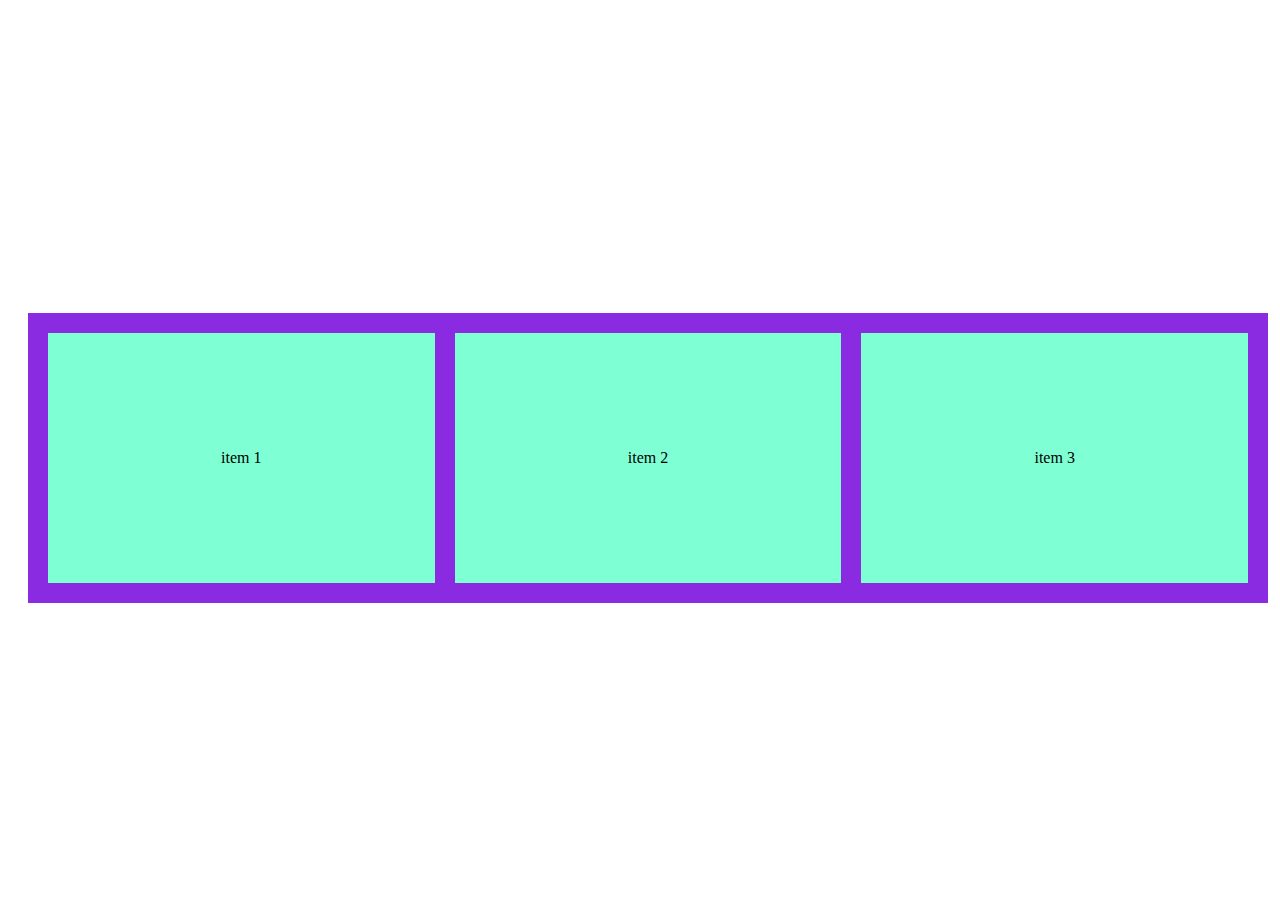
<file: individual_work/index.html>
<!DOCTYPE html>
<html lang="en">
<head>
    <meta charset="UTF-8">
    <meta http-equiv="X-UA-Compatible" content="IE=edge">
    <meta name="viewport" content="width=device-width, initial-scale=1.0">
    <title>Document</title>
    <link rel="stylesheet" href="style.css">
</head>
<body>
    <div class= "container">
        <div class="flex-container">
            <div class="flex-items">item 1</div>
            <div class="flex-items">item 2</div>
            <div class="flex-items">item 3</div>
        </div>
    <div>
</body>
</html>
</file>
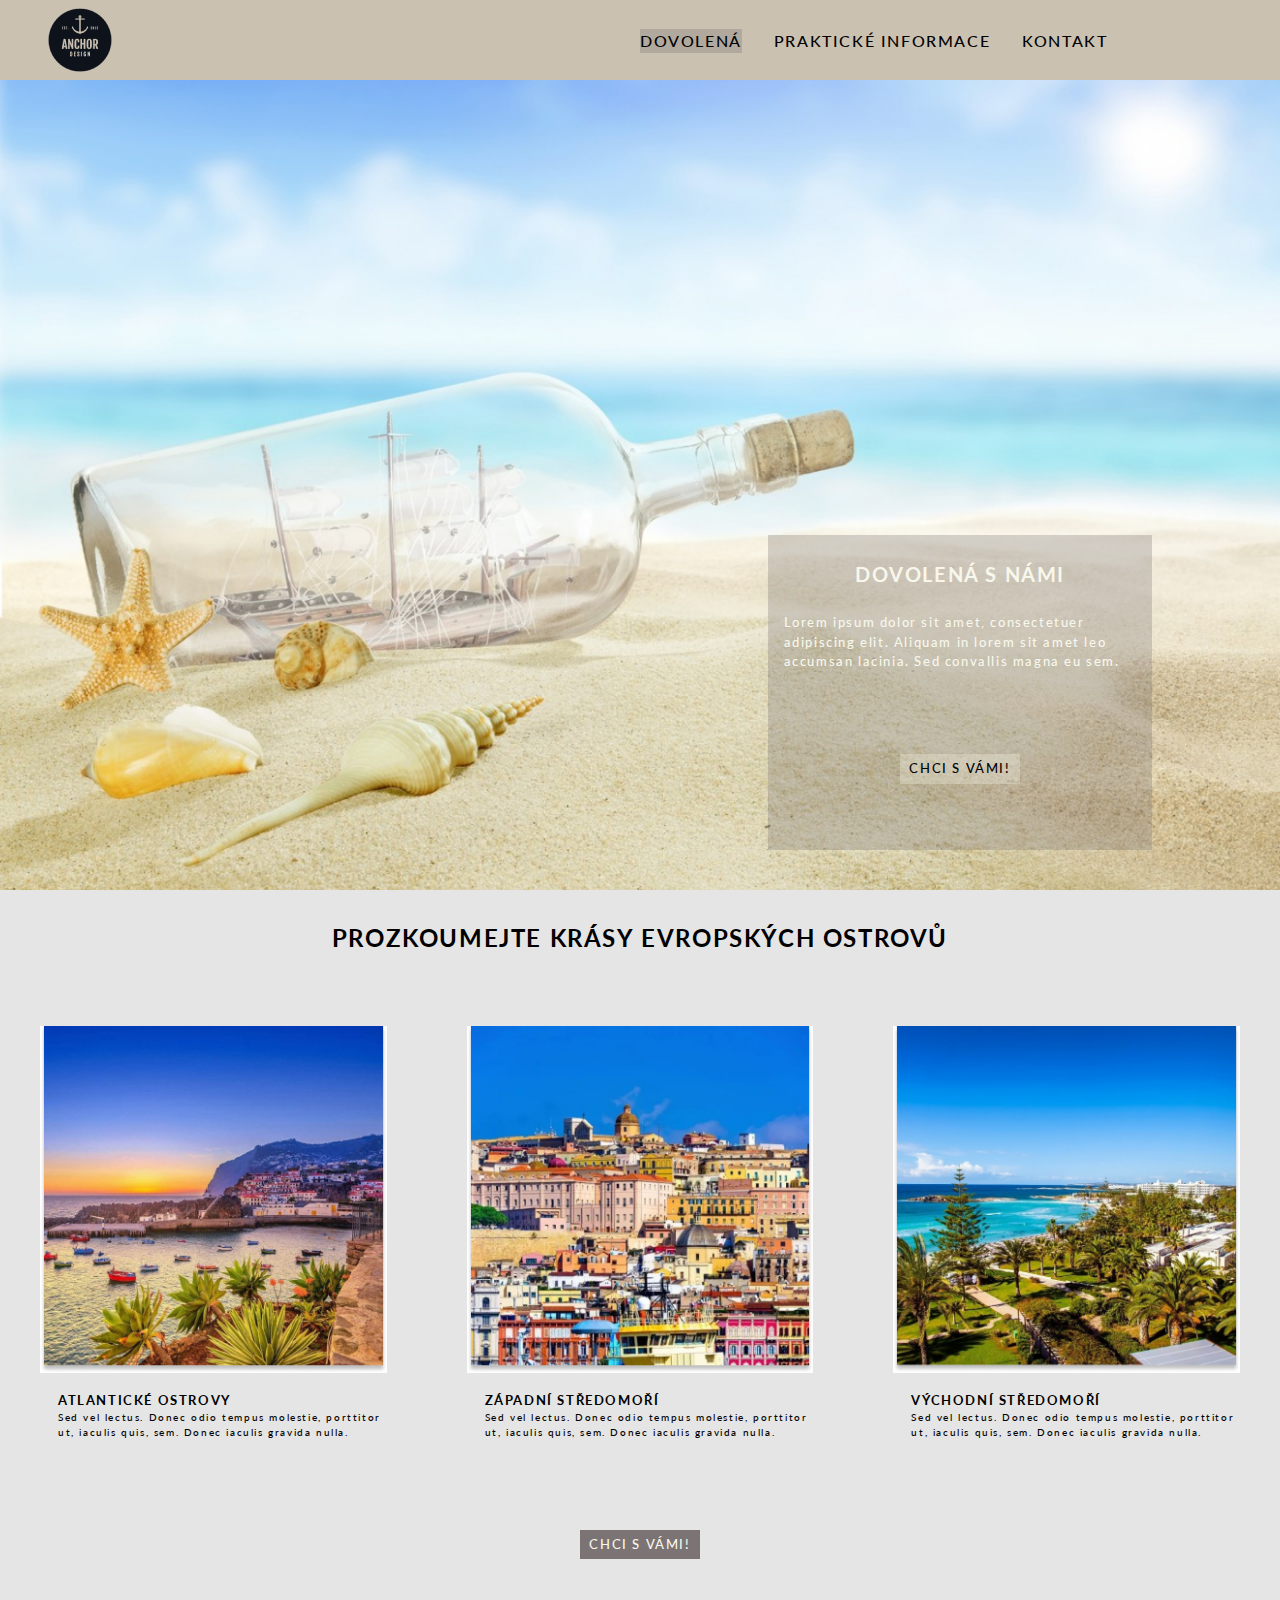
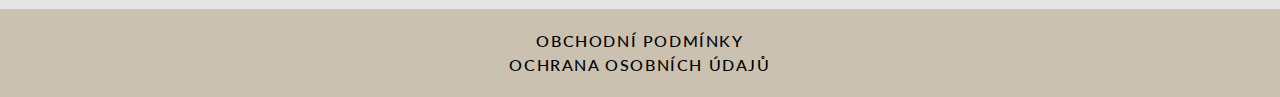
<file: individual_work/polasek-2c-web-figma-1/index.html>
<!DOCTYPE html>
<html lang="en">

<head>
    <meta charset="UTF-8">
    <meta http-equiv="X-UA-Compatible" content="IE=edge">
    <meta name="viewport" content="width=device-width, initial-scale=1.0">
    <title>Homepage</title>

    <link rel="stylesheet" href="styles/style.css">
    <link rel="stylesheet" href="styles/reset.css">
    <link href='http://fonts.googleapis.com/css?family=Lato:400,700' rel='stylesheet' type='text/css'>
   
</head>

<body>
    <div class="header">
        <div class="navbar">
            <div class="logo">
                <img src="images/logo.png" alt="logo">
            </div>
            <div class="burger-menu">
                <img src="images/burger menu.svg" alt="menu">
            </div>
            <div class="pc-menu">
                <div class="pc-menu-item pc-menu-active">
                    <p>DOVOLENÁ</p>
                </div>
                <div class="pc-menu-item">
                    <p>PRAKTICKÉ INFORMACE</p>
                </div>
                <div class="pc-menu-item">
                    <p>KONTAKT</p>
                </div>
            </div>
        </div>
    </div>
    <div class="basic-text-image-container">
        <div class="basic-info-container">
            <div class="basic-info">
                <div class="basic-info-headline">
                    <h1>DOVOLENÁ S NÁMI</h1>
                </div>
                <div class="basic-info-text">
                    <p>Lorem ipsum dolor sit amet, consectetuer adipiscing elit. Aliquam in lorem sit amet leo accumsan
                        lacinia. Sed convallis magna eu sem.</p>
                </div>
            </div>
            <div class="basic-info-button-container">
                <div class="basic-info-button">
                    <p>CHCI S VÁMI!</p>
                </div>
            </div>
        </div>
    </div>
    
    <div class="offers-container">
        <div class="offers-headline">
            <h2>PROZKOUMEJTE KRÁSY EVROPSKÝCH OSTROVŮ</h2>
        </div>
        <div class="offers-product-container">
            <div class="offers-product">
                <div class="offers-image">
                    <img src="images/madeira.jpg" alt="madeira">
                </div>
                <div class="offers-text">
                    <h3>ATLANTICKÉ OSTROVY</h3>
                    <p>Sed vel lectus. Donec odio tempus molestie, porttitor ut, iaculis quis, sem. Donec iaculis gravida
                        nulla.</p>
                </div>
            </div>
            <div class="offers-product">
                <div class="offers-image">
                    <img src="images/sardinie.jpg" alt="sardinie">
                </div>
                <div class="offers-text">
                    <h3>ZÁPADNÍ STŘEDOMOŘÍ</h3>
                    <p>Sed vel lectus. Donec odio tempus molestie, porttitor ut, iaculis quis, sem. Donec iaculis gravida
                        nulla.</p>
                </div>
            </div>
            <div class="offers-product">
                <div class="offers-image">
                    <img src="images/kypr.jpg" alt="kypr">
                </div>
                <div class="offers-text">
                    <h3>VÝCHODNÍ STŘEDOMOŘÍ</h3>
                    <p>Sed vel lectus. Donec odio tempus molestie, porttitor ut, iaculis quis, sem. Donec iaculis gravida
                        nulla.</p>
                </div>
            </div>
        </div>
        
    </div>
    <div class="button-container">
        <div class="button">
            <p>CHCI S VÁMI!</p>
        </div>
    </div>

    <div class="footer-container">
        <div class="footer">
            <div class="footer-item">
                <p>OBCHODNÍ PODMÍNKY</p>
            </div>
            <div class="footer-item">
                <P>OCHRANA OSOBNÍCH ÚDAJŮ</P>
            </div>
        </div>
    </div>
</body>

</html>
</file>
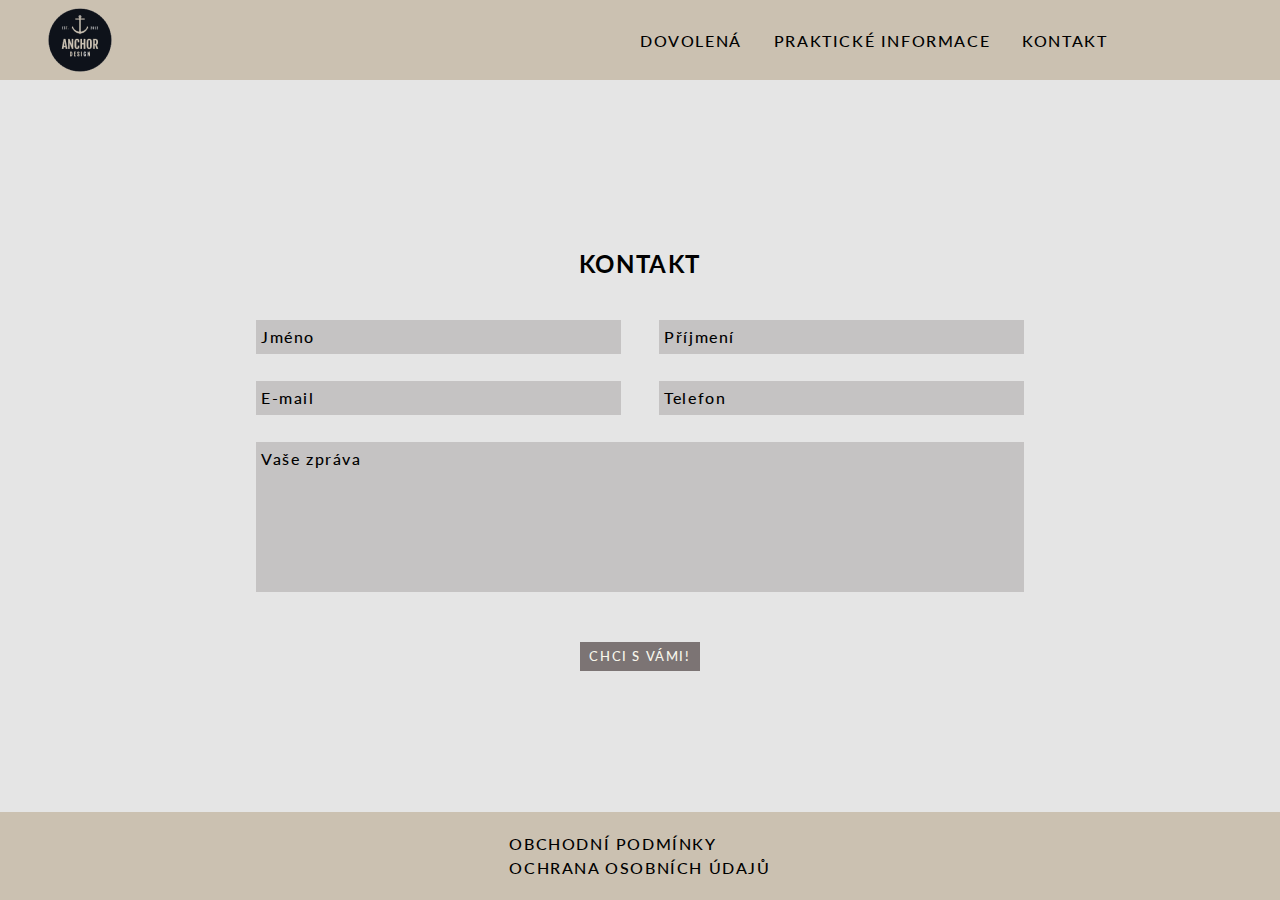
<file: individual_work/polasek-2c-web-figma-1/kontakt.html>
<!DOCTYPE html>
<html lang="en">
<head>
    <meta charset="UTF-8">
    <meta http-equiv="X-UA-Compatible" content="IE=edge">
    <meta name="viewport" content="width=device-width, initial-scale=1.0">
    <title>Kontakt</title>

    <link rel="stylesheet" href="styles/style.css">
    <link rel="stylesheet" href="styles/reset.css">
    <link href='http://fonts.googleapis.com/css?family=Lato:400,700' rel='stylesheet' type='text/css'>
</head>

<body>
    <div class="container">
        <div class="header">
            <div class="navbar">
                <div class="logo">
                    <img src="images/logo.png" alt="logo">
                </div>
                <div class="burger-menu">
                    <img src="images/burger menu.svg" alt="menu">
                </div>
                <div class="pc-menu">
                    <div class="pc-menu-item">
                        <p>DOVOLENÁ</p>
                    </div>
                    <div class="pc-menu-item">
                        <p>PRAKTICKÉ INFORMACE</p>
                    </div>
                    <div class="pc-menu-item">
                        <p>KONTAKT</p>
                    </div>
                </div>
            </div>
        </div>    

        <div class="contact-container">
            <div class="contact-headline">
                <h1>KONTAKT</h1>
            </div>

            <div class="contact-field">
                <div class="contact-item-small">
                    <p>Jméno</p>
                </div>
                <div class="contact-item-small">
                    <p>Příjmení</p>
                </div>
                <div class="contact-item-small">
                    <p>E-mail</p>
                </div>
                <div class="contact-item-small">
                    <p>Telefon</p>
                </div>
                <div class="contact-item-big">
                    <p>Vaše zpráva</p>
                </div>
            </div>
            
            <div class="button-container">
                <div class="button">
                    <p>CHCI S VÁMI!</p>
                </div>
            </div>        
        </div>


        <div class="footer-container">
            <div class="footer">
                <p>OBCHODNÍ PODMÍNKY</p>
                <P>OCHRANA OSOBNÍCH ÚDAJŮ</P>
            </div>
        </div>
    </div>
</body>

</html>
</file>
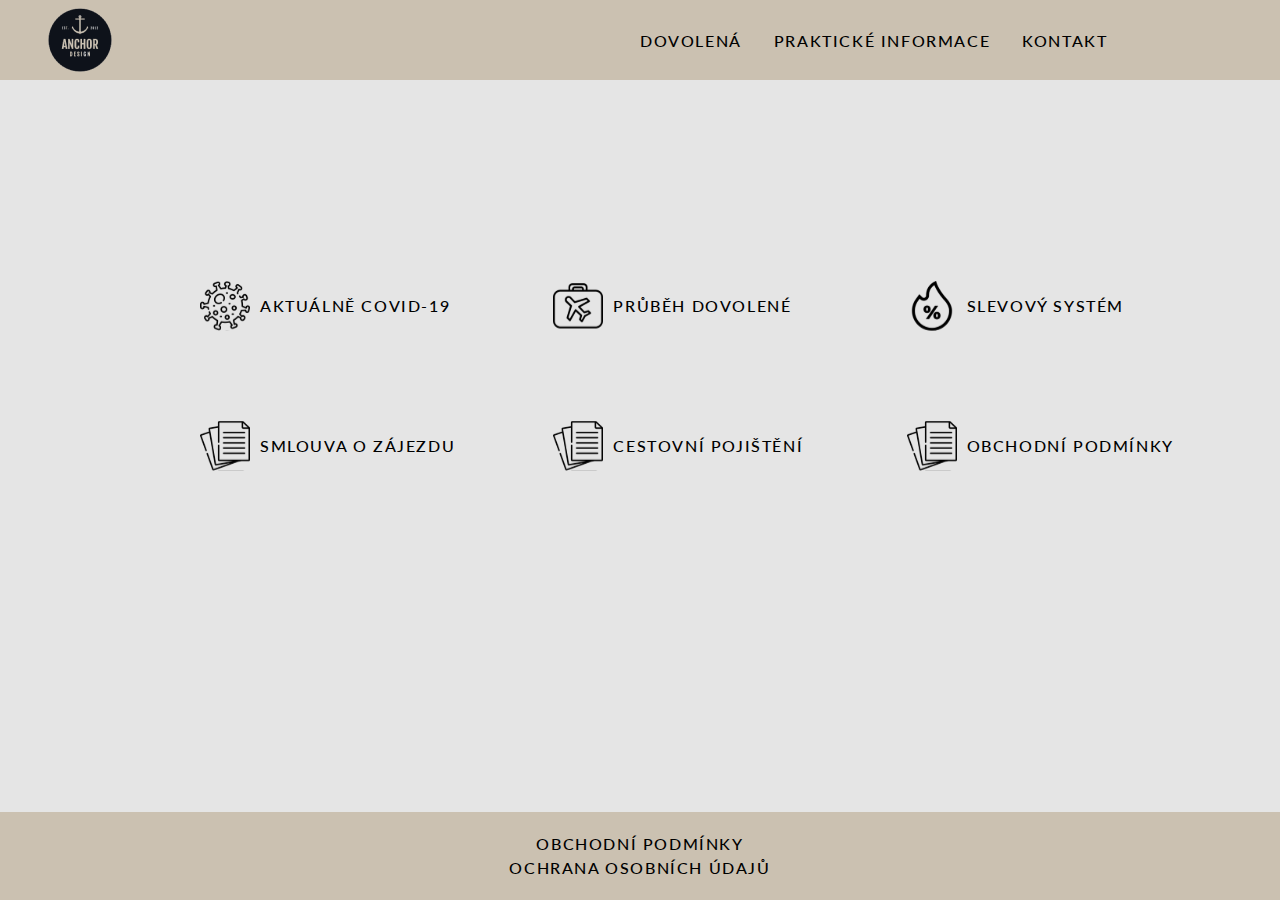
<file: individual_work/polasek-2c-web-figma-1/prakticke-informace.html>
<!DOCTYPE html>
<html lang="en">
<head>
    <meta charset="UTF-8">
    <meta http-equiv="X-UA-Compatible" content="IE=edge">
    <meta name="viewport" content="width=device-width, initial-scale=1.0">
    <title>Praktické informace</title>

    <link rel="stylesheet" href="styles/style.css">
    <link rel="stylesheet" href="styles/reset.css">
    <link href='http://fonts.googleapis.com/css?family=Lato:400,700' rel='stylesheet' type='text/css'>
</head>

<body>
    <div class="container">
        <div class="header">
            <div class="navbar">
                <div class="logo">
                    <img src="images/logo.png" alt="logo">
                </div>
                <div class="burger-menu">
                    <img src="images/burger menu.svg" alt="menu">
                </div>
                <div class="pc-menu">
                    <div class="pc-menu-item">
                        <p>DOVOLENÁ</p>
                    </div>
                    <div class="pc-menu-item">
                        <p>PRAKTICKÉ INFORMACE</p>
                    </div>
                    <div class="pc-menu-item">
                        <p>KONTAKT</p>
                    </div>
                </div>
            </div>
        </div>

        <div class="useful-info-container">
            <div class="useful-info-item">
                <img src="images/coronavirus.svg" alt="coronavirus">
                <div class="useful-info-text">
                    <p>AKTUÁLNĚ COVID-19</p>
                </div>
            </div>
            <div class="useful-info-item">
                <img src="images/luggage.svg" alt="luggage">
                <div class="useful-info-text">
                    <p>PRŮBĚH DOVOLENÉ</p>
                </div>
            </div>
            <div class="useful-info-item">
                <img src="images/sale.svg" alt="fire">
                <div class="useful-info-text">
                    <p>SLEVOVÝ SYSTÉM</p>
                </div>
                
            </div>
            <div class="useful-info-item " >
                <img src="images/doc.svg" alt="document">
                <div class="useful-info-text">
                    <p>SMLOUVA O ZÁJEZDU</p>
                </div>
                
            </div>
            <div class="useful-info-item " >
                <img src="images/doc.svg" alt="document">
                <div class="useful-info-text">
                    <P>CESTOVNÍ POJIŠTĚNÍ</P>
                </div>
                
            </div>
            <div class="useful-info-item ">
                <img src="images/doc.svg" alt="document">
                <div class="useful-info-text">
                    <P>OBCHODNÍ PODMÍNKY</P>
                </div>
            </div>
        </div>

        <div class="footer-container">
            <div class="footer">
                <p class="footer-item">OBCHODNÍ PODMÍNKY</p>
                <P class="footer-item">OCHRANA OSOBNÍCH ÚDAJŮ</P>
            </div>
        </div>
    </div>

</body>

</html>
</file>
<file: individual_work/style.css>
.container {
width: 100vw;
height: 100vh;
display: flex;
flex-wrap: nowrap;
flex-direction: row;
justify-content: center;
align-self: center;
align-items: center;
}

.flex-container {
    display: flex;
    flex-direction: row;
    flex-wrap: nowrap;
    justify-content: space-around;
    align-items: center;
    align-content: center;
    height: 250px;
    width: 1200px;
    background-color: blueviolet;
    gap: 20px;
    padding: 20px;
}

.flex-items {
    display: flex;
    flex-grow: 0;
    flex-shrink: 1;
    flex-basis: auto;
    align-self: auto;
    order: 0;
    height: 250px;
    width: 100%;
    background-color: aquamarine;
    justify-content: center;
    align-items: center;
}
</file>
<file: individual_work/polasek-2c-web-figma-1/styles/style.css>
body {
  font-family: 'Lato';
  font-style: normal;
  font-weight: 500;
  letter-spacing: 0.1em;
}

.navbar {
  display: -ms-grid;
  display: grid;
  -ms-grid-columns: 1fr 1fr;
      grid-template-columns: 1fr 1fr;
  background-color: #CBC1B1;
  height: 80px;
}

.logo {
  display: -ms-grid;
  display: grid;
  padding-top: 7px;
  padding-left: 40px;
  padding-bottom: 7px;
}

@media screen and (max-width: 480px) {
  .burger-menu {
    display: -ms-grid;
    display: grid;
    justify-items: end;
    -webkit-box-align: center;
        -ms-flex-align: center;
            align-items: center;
    padding-right: 40px;
  }
  .pc-menu-item {
    display: none;
  }
}

@media screen and (min-width: 481px) {
  .burger-menu {
    display: none;
  }
  .pc-menu {
    display: -webkit-box;
    display: -ms-flexbox;
    display: flex;
    -webkit-box-align: center;
        -ms-flex-align: center;
            align-items: center;
    gap: 5%;
  }
  .pc-menu-active {
    background-color: #7c74744d;
  }
}

.basic-info-container {
  display: -ms-grid;
  display: grid;
  margin: 40px;
  margin-top: 50px;
  color: #F8F7EC;
}

.basic-info-container h1 {
  font-size: 20px;
}

.basic-info-container p {
  font-size: 13px;
}

.basic-info-headline {
  text-align: center;
  margin: 24px;
}

.basic-info-text {
  margin: 15.6px;
}

.basic-info-button-container {
  display: -webkit-box;
  display: -ms-flexbox;
  display: flex;
  -webkit-box-pack: center;
      -ms-flex-pack: center;
          justify-content: center;
  margin: 16px;
}

.basic-info-button-container p {
  font-size: 0.8rem;
}

.basic-info-button {
  background-color: #f8f7ec4d;
  text-align: center;
  width: 120px;
  height: 30px;
  padding: 5px;
  color: black;
}

@media screen and (max-width: 480px) {
  .basic-info-container {
    background-color: #7C7474;
  }
}

@media screen and (min-width: 481px) {
  .basic-text-image-container {
    display: -ms-grid;
    display: grid;
    -ms-grid-rows: 1fr 1fr;
        grid-template-rows: 1fr 1fr;
    -ms-grid-columns: 1fr 1fr;
        grid-template-columns: 1fr 1fr;
    background-image: url(../images/hero.jpg);
    background-size: cover;
    background-repeat: no-repeat;
    height: 90vh;
  }
  .basic-info-container {
    -ms-grid-row: 2;
        grid-row-start: 2;
    -ms-grid-column: 2;
        grid-column-start: 2;
    background-color: #7c74744d;
    margin-left: 20%;
    margin-right: 20%;
  }
}

.footer-container {
  display: -webkit-box;
  display: -ms-flexbox;
  display: flex;
  -webkit-box-orient: horizontal;
  -webkit-box-direction: normal;
      -ms-flex-direction: row;
          flex-direction: row;
  -webkit-box-pack: center;
      -ms-flex-pack: center;
          justify-content: center;
  background-color: #CBC1B1;
  height: 88px;
}

.footer {
  display: -webkit-box;
  display: -ms-flexbox;
  display: flex;
  -webkit-box-orient: vertical;
  -webkit-box-direction: normal;
      -ms-flex-direction: column;
          flex-direction: column;
  -webkit-box-pack: center;
      -ms-flex-pack: center;
          justify-content: center;
}

.footer-item {
  text-align: center;
}

body {
  background-color: #E5E5E5;
}

.offers-headline {
  margin: 30px;
}

.offers-product {
  display: -ms-grid;
  display: grid;
  -ms-grid-columns: 2fr 3fr;
      grid-template-columns: 2fr 3fr;
  margin: 40px;
}

.offers-text {
  margin-left: 18px;
  margin-top: 18px;
}

.offers-text h3 {
  font-size: 13px;
  font-weight: 700;
}

.offers-text p {
  font-size: 10px;
}

.button-container {
  display: -webkit-box;
  display: -ms-flexbox;
  display: flex;
  -webkit-box-pack: center;
      -ms-flex-pack: center;
          justify-content: center;
  margin: 50px;
}

.button {
  background-color: #7C7474;
  color: #F8F7EC;
  width: 120px;
  text-align: center;
  padding: 5px;
}

.button p {
  font-size: 0.8rem;
}

.offers-image {
  display: -webkit-box;
  display: -ms-flexbox;
  display: flex;
  -webkit-box-orient: vertical;
  -webkit-box-direction: normal;
      -ms-flex-direction: column;
          flex-direction: column;
  -webkit-box-pack: center;
      -ms-flex-pack: center;
          justify-content: center;
}

@media screen and (max-width: 480px) {
  .offers-headline h2 {
    font-size: 13.2px;
  }
}

@media screen and (min-width: 481px) {
  .offers-product-container {
    display: -webkit-box;
    display: -ms-flexbox;
    display: flex;
    -webkit-box-orient: horizontal;
    -webkit-box-direction: normal;
        -ms-flex-direction: row;
            flex-direction: row;
  }
  .offers-product {
    display: -webkit-box;
    display: -ms-flexbox;
    display: flex;
    -webkit-box-orient: vertical;
    -webkit-box-direction: normal;
        -ms-flex-direction: column;
            flex-direction: column;
  }
  .offers-headline {
    text-align: center;
    font-size: 1rem;
  }
}

.container {
  display: -webkit-box;
  display: -ms-flexbox;
  display: flex;
  -webkit-box-orient: vertical;
  -webkit-box-direction: normal;
      -ms-flex-direction: column;
          flex-direction: column;
  height: 100vh;
  -webkit-box-pack: justify;
      -ms-flex-pack: justify;
          justify-content: space-between;
}

.useful-info-text {
  display: -webkit-box;
  display: -ms-flexbox;
  display: flex;
  -webkit-box-orient: vertical;
  -webkit-box-direction: normal;
      -ms-flex-direction: column;
          flex-direction: column;
  -webkit-box-pack: center;
      -ms-flex-pack: center;
          justify-content: center;
}

@media screen and (max-width: 480px) {
  .useful-info-container {
    display: -ms-grid;
    display: grid;
    -ms-grid-columns: 1fr 1fr 3fr 1fr;
        grid-template-columns: 1fr 1fr 3fr 1fr;
    row-gap: 34px;
  }
  .useful-info-item {
    display: -ms-grid;
    display: grid;
    -ms-grid-columns: 1fr 3fr;
        grid-template-columns: 1fr 3fr;
    -ms-grid-column: 2;
        grid-column-start: 2;
    grid-column-end: 4;
  }
}

@media screen and (min-width: 481px) {
  .useful-info-container {
    display: -ms-grid;
    display: grid;
    -ms-grid-columns: (1fr)[3];
        grid-template-columns: repeat(3, 1fr);
    -ms-grid-rows: 1fr 1fr 1fr;
        grid-template-rows: 1fr 1fr 1fr;
    row-gap: 10vh;
    margin-left: 200px;
    margin-right: 20px;
  }
  .useful-info-item {
    display: -webkit-box;
    display: -ms-flexbox;
    display: flex;
    -webkit-box-orient: horizontal;
    -webkit-box-direction: normal;
        -ms-flex-direction: row;
            flex-direction: row;
    gap: 10px;
  }
}

.contact-headline {
  margin: 38px;
  margin-top: 75px;
}

.contact-headline h1 {
  text-align: center;
  font-size: 1.5rem;
}

@media screen and (max-width: 480px) {
  .contact-field {
    display: -ms-grid;
    display: grid;
    -ms-grid-columns: 1fr 9fr 1fr;
        grid-template-columns: 1fr 9fr 1fr;
    -ms-grid-rows: 1fr 1fr 1fr 1fr 6fr;
        grid-template-rows: 1fr 1fr 1fr 1fr 6fr;
    gap: 20px;
  }
  .contact-item-small {
    background-color: #7c74744d;
    -ms-grid-column: 2;
        grid-column-start: 2;
    grid-column-end: 3;
    padding: 5px;
  }
  .contact-item-big {
    background-color: #7c74744d;
    -ms-grid-column: 2;
        grid-column-start: 2;
    grid-column-end: 3;
    padding: 5px;
  }
}

@media screen and (min-width: 481px) {
  .contact-field {
    display: -ms-grid;
    display: grid;
    -ms-grid-columns: 1fr 1fr;
        grid-template-columns: 1fr 1fr;
    -ms-grid-rows: 1fr 1fr 6fr;
        grid-template-rows: 1fr 1fr 6fr;
    row-gap: 10%;
    -webkit-column-gap: 5%;
            column-gap: 5%;
    margin-left: 20%;
    margin-right: 20%;
  }
  .contact-item-small {
    background-color: #7c74744d;
    padding: 5px;
  }
  .contact-item-big {
    background-color: #7c74744d;
    -ms-grid-column: 1;
        grid-column-start: 1;
    grid-column-end: 3;
    padding: 5px;
  }
}
/*# sourceMappingURL=style.css.map */
</file>
